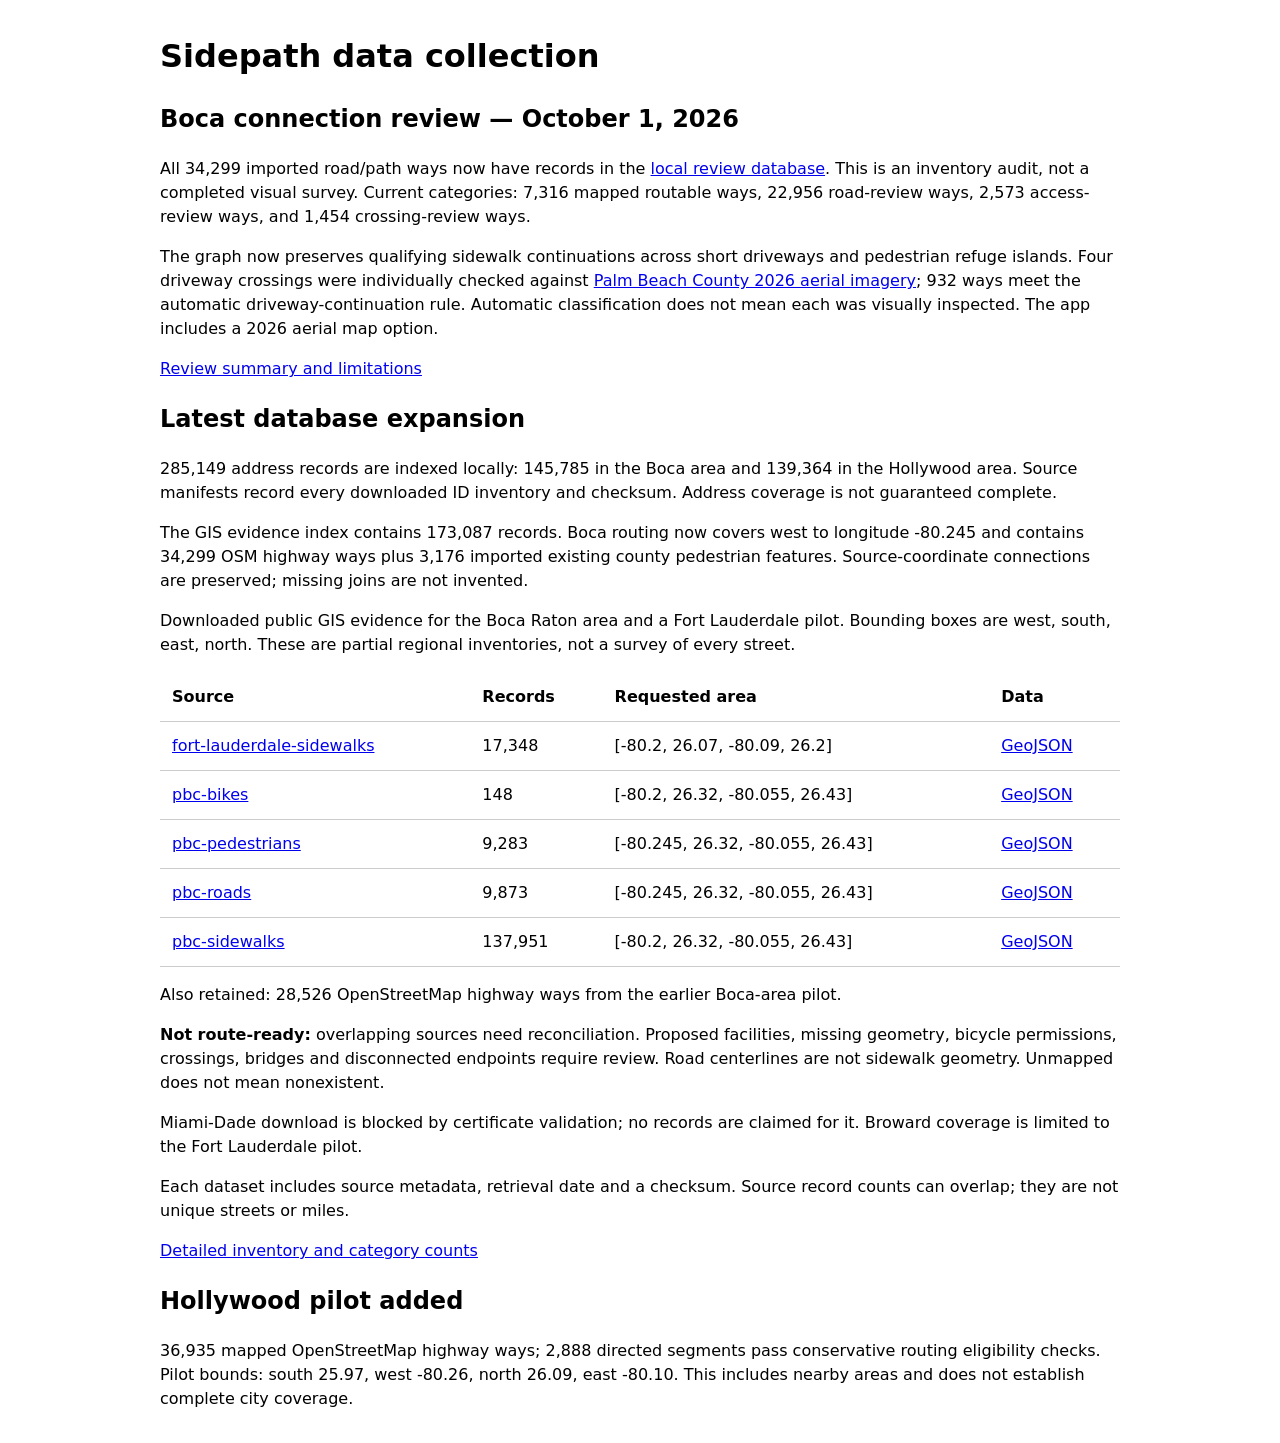
<file: data/sources/index.html>
<!doctype html><html lang="en"><meta charset="utf-8"><meta name="viewport" content="width=device-width,initial-scale=1"><title>Sidepath data collection</title><style>body{font:16px/1.5 system-ui;margin:32px auto;max-width:960px;padding:0 20px}table{border-collapse:collapse;width:100%}td,th{padding:12px;text-align:left;border-bottom:1px solid #ccc}code{overflow-wrap:anywhere}.table{overflow-x:auto}</style><h1>Sidepath data collection</h1><h2>Boca connection review — October 1, 2026</h2><p>All 34,299 imported road/path ways now have records in the <a href="../boca-review.sqlite">local review database</a>. This is an inventory audit, not a completed visual survey. Current categories: 7,316 mapped routable ways, 22,956 road-review ways, 2,573 access-review ways, and 1,454 crossing-review ways.</p><p>The graph now preserves qualifying sidewalk continuations across short driveways and pedestrian refuge islands. Four driveway crossings were individually checked against <a href="https://gis.pbcgov.org/image/rest/services/Aerialphotgraphy_2026_WebMercator/ImageServer">Palm Beach County 2026 aerial imagery</a>; 932 ways meet the automatic driveway-continuation rule. Automatic classification does not mean each was visually inspected. The app includes a 2026 aerial map option.</p><p><a href="../boca-review-summary.json">Review summary and limitations</a></p><h2>Latest database expansion</h2><p>285,149 address records are indexed locally: 145,785 in the Boca area and 139,364 in the Hollywood area. Source manifests record every downloaded ID inventory and checksum. Address coverage is not guaranteed complete.</p><p>The GIS evidence index contains 173,087 records. Boca routing now covers west to longitude -80.245 and contains 34,299 OSM highway ways plus 3,176 imported existing county pedestrian features. Source-coordinate connections are preserved; missing joins are not invented.</p><p>Downloaded public GIS evidence for the Boca Raton area and a Fort Lauderdale pilot. Bounding boxes are west, south, east, north. These are partial regional inventories, not a survey of every street.</p><div class="table"><table><thead><tr><th>Source</th><th>Records</th><th>Requested area</th><th>Data</th></tr></thead><tbody><tr><td><a href="https://gis.fortlauderdale.gov/server/rest/services/DBLocalGov/SidewalkNetwork/MapServer/0">fort-lauderdale-sidewalks</a></td><td>17,348</td><td>[-80.2, 26.07, -80.09, 26.2]</td><td><a href="fort-lauderdale-sidewalks.geojson">GeoJSON</a></td></tr><tr><td><a href="https://services5.arcgis.com/79IoFXBn9ZeqmVlC/ArcGIS/rest/services/Bicycle_Facility/FeatureServer/0">pbc-bikes</a></td><td>148</td><td>[-80.2, 26.32, -80.055, 26.43]</td><td><a href="pbc-bikes.geojson">GeoJSON</a></td></tr><tr><td><a href="https://services5.arcgis.com/79IoFXBn9ZeqmVlC/ArcGIS/rest/services/Pedestrian_Facilities/FeatureServer/0">pbc-pedestrians</a></td><td>9,283</td><td>[-80.245, 26.32, -80.055, 26.43]</td><td><a href="pbc-pedestrians.geojson">GeoJSON</a></td></tr><tr><td><a href="https://pbcmaps.pbcgov.org/arcgis/rest/services/OpenData/Transportation_Open_Data/MapServer/3">pbc-roads</a></td><td>9,873</td><td>[-80.245, 26.32, -80.055, 26.43]</td><td><a href="pbc-roads.geojson">GeoJSON</a></td></tr><tr><td><a href="https://pbcmaps.pbcgov.org/arcgis/rest/services/Ags/2/MapServer/15">pbc-sidewalks</a></td><td>137,951</td><td>[-80.2, 26.32, -80.055, 26.43]</td><td><a href="pbc-sidewalks.geojson">GeoJSON</a></td></tr></tbody></table></div><p>Also retained: 28,526 OpenStreetMap highway ways from the earlier Boca-area pilot.</p><p><strong>Not route-ready:</strong> overlapping sources need reconciliation. Proposed facilities, missing geometry, bicycle permissions, crossings, bridges and disconnected endpoints require review. Road centerlines are not sidewalk geometry. Unmapped does not mean nonexistent.</p><p>Miami-Dade download is blocked by certificate validation; no records are claimed for it. Broward coverage is limited to the Fort Lauderdale pilot.</p><p>Each dataset includes source metadata, retrieval date and a checksum. Source record counts can overlap; they are not unique streets or miles.</p><p><a href="inventory.json">Detailed inventory and category counts</a></p><h2>Hollywood pilot added</h2><p>36,935 mapped OpenStreetMap highway ways; 2,888 directed segments pass conservative routing eligibility checks. Pilot bounds: south 25.97, west -80.26, north 26.09, east -80.10. This includes nearby areas and does not establish complete city coverage.</p></html>
</file>
